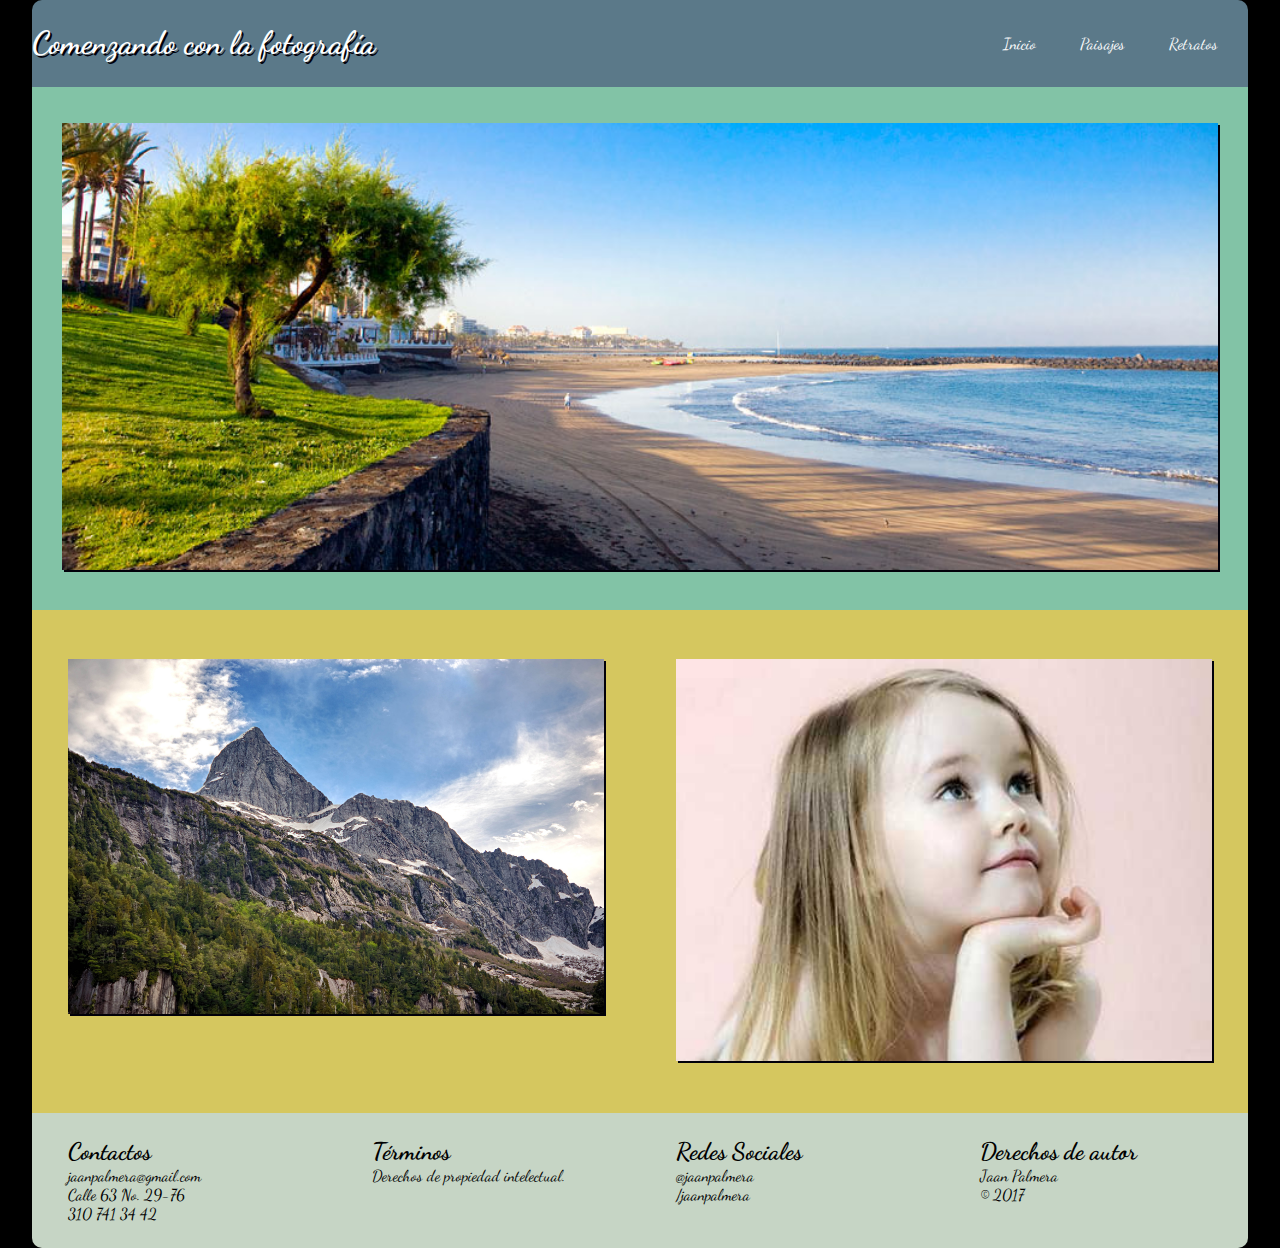
<file: index.html>
<!DOCTYPE html>
<html>
  <head>
    <meta charset="utf-8">
    <link rel="stylesheet" href="css/estilos_.css">
    <meta name="viewport" content="width=device-width, initial-scale=1.0">
    <link href="https://fonts.googleapis.com/css?family=Dancing+Script" rel="stylesheet">
    <title>Exámen Final CSS</title>
  </head>
  <body>
    <header id="cabecera">
    	<h1>
    		Comenzando con la fotografía
    	</h1>
      <nav id="menu">
        <a href="index.html">Inicio</a>
        <a href="paisajes.html">Paisajes</a>
        <a href="retratos.html">Retratos</a>
      </nav>
    </header>

    <section id="centrada">
      <figure id="playa">
        <img src="imagenes/playa.jpg">
      </figure>
    </section>

    <section class="contenido">
      <figure id="montana" class="imagenes">
      	<img src="imagenes/montana.jpg">
      </figure>
      <figure id="nina" class="imagenes">
      	<img src="imagenes/nina.jpg">
      </figure>
    </section>

    <footer>
      <section id="pie">
        <section id="contactos">
          <p class="titulo">Contactos</p>
          <p>jaanpalmera@gmail.com</p>
          <p>Calle 63 No. 29-76</p>
          <p>310 741 34 42</p>
        </section>
        <section id="terminos">
          <p class="titulo">Términos</p>
          <p>Derechos de propiedad intelectual.</p>
        </section>
        <section id="redes">
          <p class="titulo">Redes Sociales</p>
          <p>@jaanpalmera</p>
          <p>/jaanpalmera</p>
        </section>
        <section id="derechos">
          <p class="titulo">Derechos de autor</p>
          <p>Jaan Palmera</p>
          <p>&copy; 2017</p>
        </section>
      </section>
    </footer>
  </body>
</html>
</file>
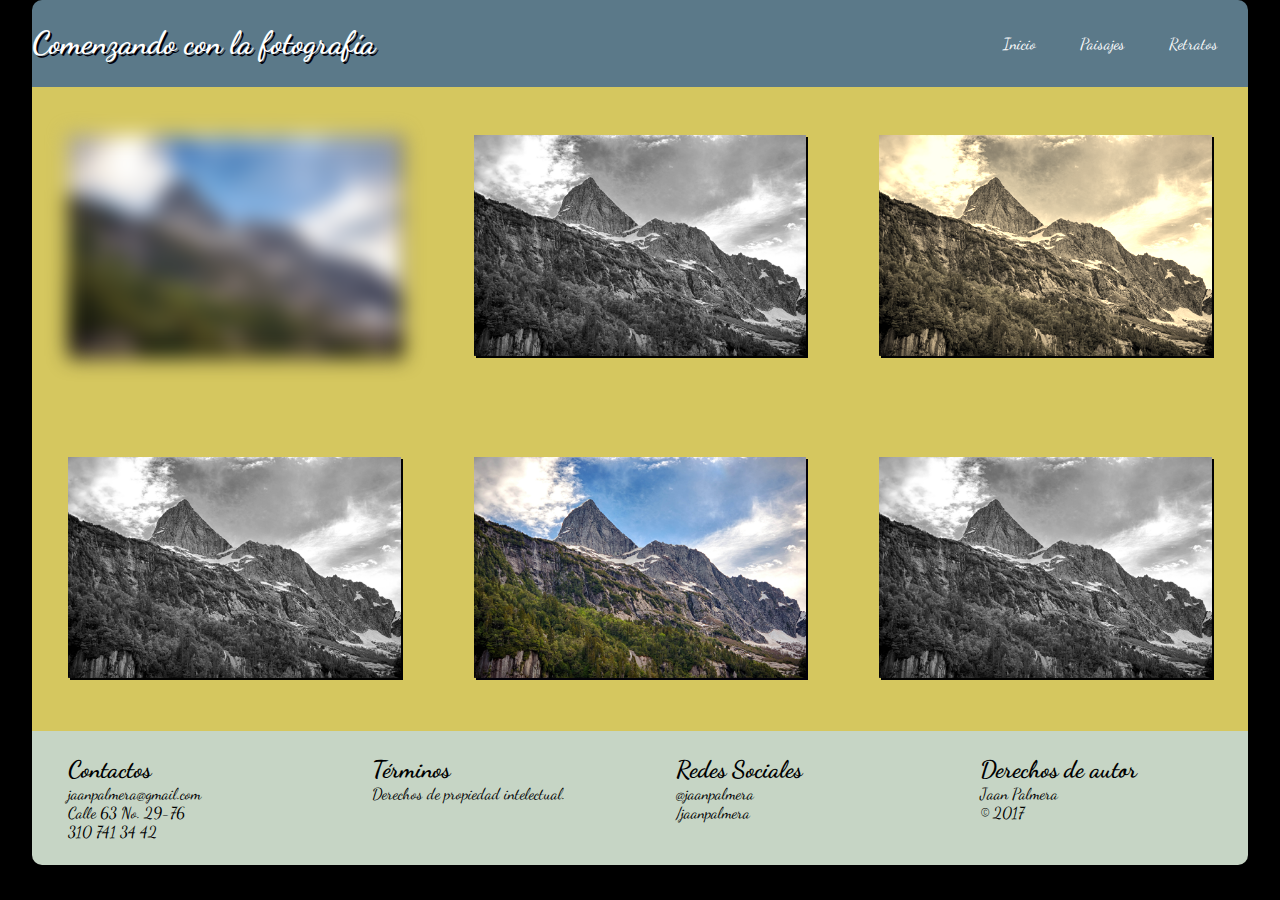
<file: paisajes.html>
<!DOCTYPE html>
<html>
  <head>
    <meta charset="utf-8">
    <link rel="stylesheet" href="css/estilos_.css">
    <meta name="viewport" content="width=device-width, initial-scale=1.0">
    <link href="https://fonts.googleapis.com/css?family=Dancing+Script" rel="stylesheet">
    <title>Exámen Final CSS</title>
  </head>
  <body>
    <header id="cabecera">
    	<h1>
    		Comenzando con la fotografía
    	</h1>
      <nav id="menu">
        <a href="index.html">Inicio</a>
        <a href="paisajes.html">Paisajes</a>
        <a href="retratos.html">Retratos</a>
      </nav>
    </header>

    </section>

    <section class="contenido">
      <figure class="imagenes">
      	<img class="imagen1" src="imagenes/montana.jpg">
      </figure>
      <figure class="imagenes">
      	<img class="imagen2" src="imagenes/montana.jpg">
      </figure>
      <figure class="imagenes">
      	<img class="imagen3" src="imagenes/montana.jpg">
      </figure>
    </section>

    <section class="contenido">
      <figure class="imagenes">
      	<img class="imagen4" src="imagenes/montana.jpg">
      </figure>
      <figure class="imagenes">
      	<img class="imagen5" src="imagenes/montana.jpg">
      </figure>
      <figure class="imagenes">
      	<img class="imagen6" src="imagenes/montana.jpg">
      </figure>
    </section>

    <footer>
      <section id="pie">
        <section id="contactos">
          <p class="titulo">Contactos</p>
          <p>jaanpalmera@gmail.com</p>
          <p>Calle 63 No. 29-76</p>
          <p>310 741 34 42</p>
        </section>
        <section id="terminos">
          <p class="titulo">Términos</p>
          <p>Derechos de propiedad intelectual.</p>
        </section>
        <section id="redes">
          <p class="titulo">Redes Sociales</p>
          <p>@jaanpalmera</p>
          <p>/jaanpalmera</p>
        </section>
        <section id="derechos">
          <p class="titulo">Derechos de autor</p>
          <p>Jaan Palmera</p>
          <p>&copy; 2017</p>
        </section>
      </section>
    </footer>
  </body>
</html>
</file>
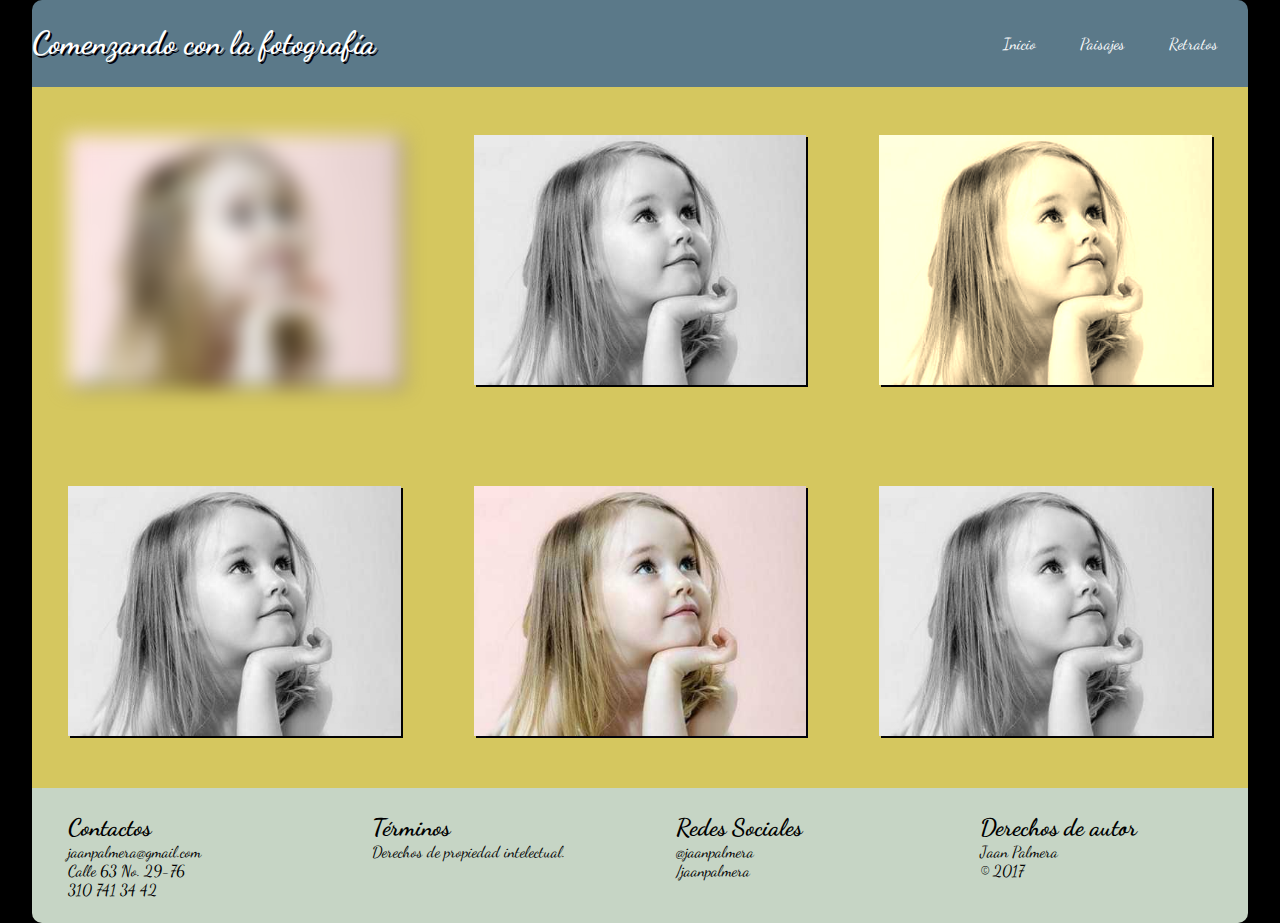
<file: retratos.html>
<!DOCTYPE html>
<html>
  <head>
    <meta charset="utf-8">
    <link rel="stylesheet" href="css/estilos_.css">
    <meta name="viewport" content="width=device-width, initial-scale=1.0">
    <link href="https://fonts.googleapis.com/css?family=Dancing+Script" rel="stylesheet">
    <title>Exámen Final CSS</title>
  </head>
  <body>
    <header id="cabecera">
    	<h1>
    		Comenzando con la fotografía
    	</h1>
      <nav id="menu">
        <a href="index.html">Inicio</a>
        <a href="paisajes.html">Paisajes</a>
        <a href="retratos.html">Retratos</a>
      </nav>
    </header>

    </section>

    <section class="contenido">
      <figure class="imagenes">
      	<img class="imagen1" src="imagenes/nina.jpg">
      </figure>
      <figure class="imagenes">
      	<img class="imagen2" src="imagenes/nina.jpg">
      </figure>
      <figure class="imagenes">
      	<img class="imagen3" src="imagenes/nina.jpg">
      </figure>
    </section>

    <section class="contenido">
      <figure class="imagenes">
      	<img class="imagen4" src="imagenes/nina.jpg">
      </figure>
      <figure class="imagenes">
      	<img class="imagen5" src="imagenes/nina.jpg">
      </figure>
      <figure class="imagenes">
      	<img class="imagen6" src="imagenes/nina.jpg">
      </figure>
    </section>

    <footer>
      <section id="pie">
        <section id="contactos">
          <p class="titulo">Contactos</p>
          <p>jaanpalmera@gmail.com</p>
          <p>Calle 63 No. 29-76</p>
          <p>310 741 34 42</p>
        </section>
        <section id="terminos">
          <p class="titulo">Términos</p>
          <p>Derechos de propiedad intelectual.</p>
        </section>
        <section id="redes">
          <p class="titulo">Redes Sociales</p>
          <p>@jaanpalmera</p>
          <p>/jaanpalmera</p>
        </section>
        <section id="derechos">
          <p class="titulo">Derechos de autor</p>
          <p>Jaan Palmera</p>
          <p>&copy; 2017</p>
        </section>
      </section>
    </footer>
  </body>
</html>
</file>
<file: css/estilos_.css>
*{
  margin: 0;
  padding: 0;
  width: 100%;
}

body {
  color: white;
  font-family: 'Dancing Script', cursive;
  /*font-size: 1.5vw;*/
  background-color: black;
  width: 95%;
  margin: 0 auto;
}
img{
    box-shadow: 2px 2px #02010a;
}

#cabecera{
  width: 100%;
  background-color: #5b7989;
  border-radius: 10px 10px 0 0;
  height: auto;
  padding: 2% 0;
  display: flex;
  flex-direction: row;
}

#cabecera h1{
  text-shadow: 2px 2px #02010a;
  margin: auto;
}

#menu{
  text-align: right;
  margin: auto;
}


#menu a{
  text-decoration: none;
  color: white;
  margin: auto 30px auto 10px;
}

#menu a:active {
  text-decoration: underline;
  /*background:#EEEEEE;*/
}

#menu a:hover {
  text-decoration: underline;
}

#centrada{
  background-color: #82c3a6;
  padding: 3% 0;
}

#playa {
  margin: auto;
  width: 95%;
}

.contenido{
  background-color: #d5c75f;
  padding: 3% 0;
  display: flex;
  flex-direction: row;
  justify-content: center;
}

.imagenes{
  padding: 1% 3%;
  flex: 0 1 auto;
}
.imagen1{
  -webkit-filter: blur(10px); /* Chrome, Safari, Opera */
	filter: blur(10px);
}
.imagen2, .imagen4, .imagen6{
  -webkit-filter: grayscale(100%); /* Chrome, Safari, Opera */
	filter: grayscale(100%);
}
.imagen3{
	-webkit-filter: sepia(90%); /* Chrome, Safari, Opera */
	filter: sepia(90%);
}

#pie{
  width: 100%;
  background-color: #C6d5c5;
  color: black;
  border-radius: 0 0 10px 10px;
  height: auto;
  padding: 2% 0;
  display: flex;
  flex-direction: row;
}

#pie > section{
  padding: 0 3%;
  flex: 0 1 auto;
}
.titulo{
  font-weight: bold;
  font-size: 150%;
}

@media all and (max-width: 640px) {

 #cabecera {
   flex-flow: column;
   height: auto;
 }

 #cabecera > h1, #menu {
   order: 0;
   text-align: center;
 }

 .contenido{
   flex-flow: column;
 }
 .imagenes{
   margin: auto;
   width: 95%;
 }


 #pie {
   flex-flow: column;
 }
 #pie > section{
   margin: auto;
   width: 90%;
   text-align: center;
   padding: 3% 3%;
   flex: 0 1 auto;
 }

}

@keyframes imagen-nina {
	0% {
		position: relative;
		left: 0px
	}
	50% {
		position: relative;
		left: 25px;
	}
	100% {
		position: relative;
		left: 0px;
	}
}

#nina img:hover{
	animation-name: imagen-nina;
	animation-duration: 2s;

}
@keyframes imagen-montana {
	0% {
    -ms-transform: rotate(0deg); /* IE 9 */
  	-webkit-transform: rotate(0deg); /* Chrome, Safari, Opera */
  	transform: rotate(0deg);
	}
	50% {
    -ms-transform: rotate(10deg); /* IE 9 */
  	-webkit-transform: rotate(10deg); /* Chrome, Safari, Opera */
  	transform: rotate(10deg);
	}
	100% {
    -ms-transform: rotate(0deg); /* IE 9 */
  	-webkit-transform: rotate(0deg); /* Chrome, Safari, Opera */
  	transform: rotate(0deg);
	}
}

#montana img:hover{
	animation-name: imagen-montana;
	animation-duration: 2s;
}
</file>
